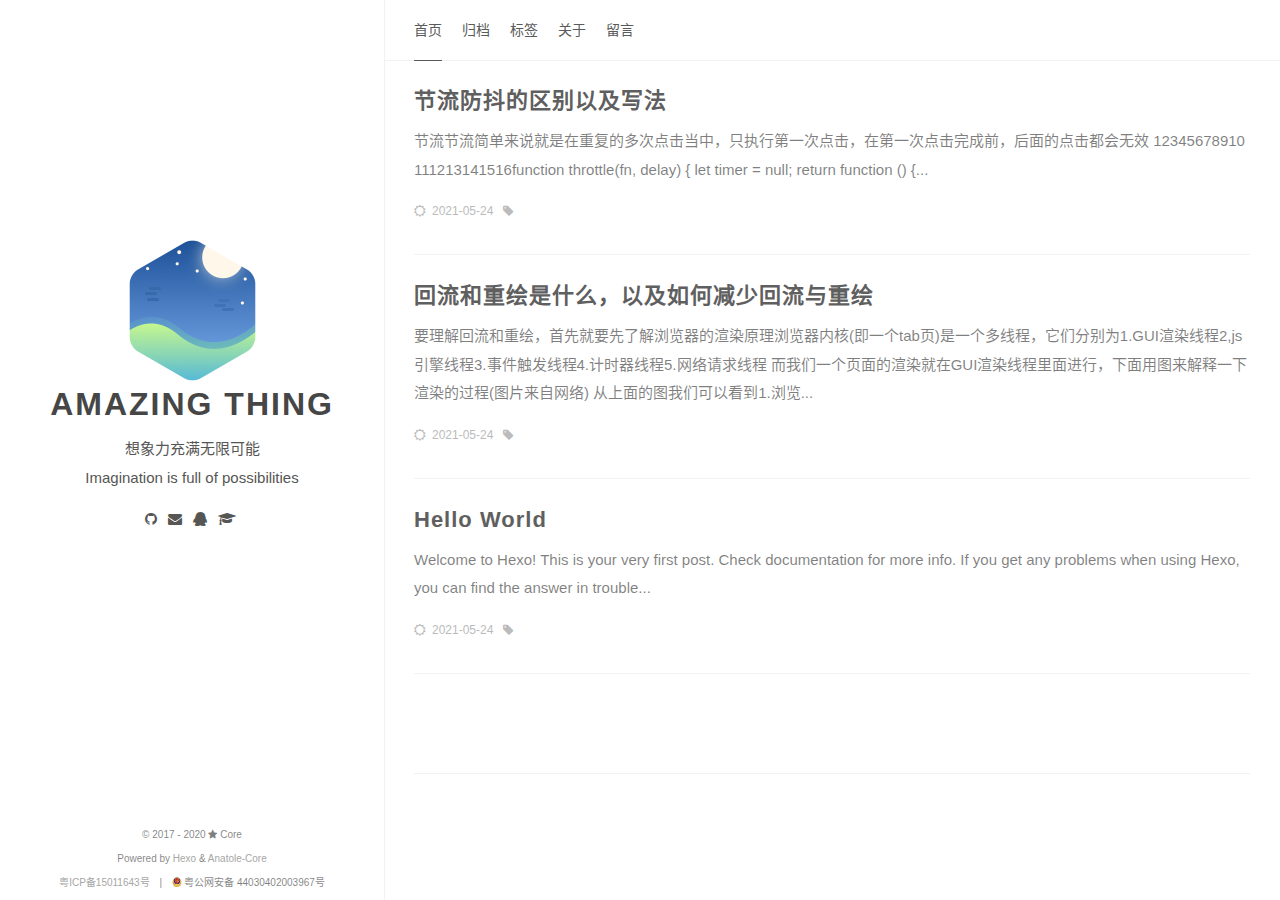
<file: index.html>
<!DOCTYPE html><html lang="zh-CN"><head><meta charset="utf-8"><meta name="X-UA-Compatible" content="IE=edge"><meta name="author" content="Core"><title>Amazing Thing</title><meta name="description" content="想象力充满无限可能 &lt;br&gt; Imagination is full of possibilities"><meta name="keywords" content="极限博客,极限Blog,博客,极限"><meta content="width=device-width, initial-scale=1.0, maximum-scale=1.0, user-scalable=0" name="viewport"><meta content="yes" name="apple-mobile-web-app-capable"><meta content="black" name="apple-mobile-web-app-status-bar-style"><meta content="telephone=no" name="format-detection"><meta name="renderer" content="webkit"><link rel="stylesheet" href="/css/style.css"><link rel="stylesheet" href="/css/blog_basic.css"><link rel="stylesheet" href="/css/font-awesome.min.css"><link rel="alternate" type="application/atom+xml" title="ATOM 1.0" href="/atom.xml"><script src="/js/jquery.js"></script><meta name="generator" content="Hexo 5.4.0"></head><body><div class="sidebar animated fadeInDown"><div class="logo-title"><div class="title"><img src="/images/logo@2x.png" style="width:127px;"><h3 title=""><a href="/">Amazing Thing</a></h3><div class="description"><p>想象力充满无限可能 <br> Imagination is full of possibilities</p></div></div></div><ul class="social-links"><li><a target="_blank" rel="noopener" href="https://github.com/mrcore"><i class="fa fa-github"></i></a></li><li><a href="mailto:x@jixian.io"><i class="fa fa-envelope"></i></a></li><li><a target="_blank" rel="noopener" href="http://sighttp.qq.com/authd?IDKEY="><i class="fa fa-qq"></i></a></li><li><a target="_blank" rel="noopener" href="https://zhihu.com/people/"><i class="fa fa-mortar-board"></i></a></li></ul><div class="footer"><div class="p"> <span>© 2017 - 2020 </span><i class="fa fa-star"></i><span> Core</span></div><div class="by_farbox"><span>Powered by </span><a href="https://hexo.io/zh-cn/" target="_blank">Hexo </a><span> & </span><a href="https://github.com/mrcore/hexo-theme-Anatole-Core" target="_blank">Anatole-Core  </a></div><div class="beian"><a href="http://www.beian.miit.gov.cn/" target="_blank">粤ICP备15011643号</a><span style="height:10px;margin-left: 10px;">|</span><img src="/images/gongan.png" style="height:10px;margin-left: 10px;position: relative;top: 1px;"><span style="margin-left: 2px;">粤公网安备 44030402003967号</span></div></div></div><div class="main"><div class="page-top animated fadeInDown"><div class="nav"><li><a class="current" href="/">首页</a></li><li><a href="/archives">归档</a></li><li><a href="/tags">标签</a></li><li><a href="/about">关于</a></li><li><a href="/guestbook">留言</a></li></div><div class="information"><div class="back_btn"><li><a class="fa fa-chevron-left" onclick="window.history.go(-1)" style="display:none;"> </a></li></div></div></div><div class="autopagerize_page_element"><div class="content"><div class="post animated fadeInDown"><div class="post-title"><h3><a href="/2021/05/24/%E8%8A%82%E6%B5%81%E9%98%B2%E6%8A%96/">节流防抖的区别以及写法</a></h3></div><div class="post-content"><p>节流节流简单来说就是在重复的多次点击当中，只执行第一次点击，在第一次点击完成前，后面的点击都会无效
12345678910111213141516function throttle(fn, delay) &#123;    let timer = null;    return function () &#123...</p></div><div class="post-footer"><div class="meta"><div class="info"><i class="fa fa-sun-o"></i><span class="date">2021-05-24</span><i class="fa fa-tag"></i><span class="leancloud_visitors"></span></div></div></div></div><div class="post animated fadeInDown"><div class="post-title"><h3><a href="/2021/05/24/%E5%9B%9E%E6%B5%81%E5%92%8C%E9%87%8D%E7%BB%98/">回流和重绘是什么，以及如何减少回流与重绘</a></h3></div><div class="post-content"><p>要理解回流和重绘，首先就要先了解浏览器的渲染原理浏览器内核(即一个tab页)是一个多线程，它们分别为1.GUI渲染线程2,js引擎线程3.事件触发线程4.计时器线程5.网络请求线程    
而我们一个页面的渲染就在GUI渲染线程里面进行，下面用图来解释一下渲染的过程(图片来自网络)
从上面的图我们可以看到1.浏览...</p></div><div class="post-footer"><div class="meta"><div class="info"><i class="fa fa-sun-o"></i><span class="date">2021-05-24</span><i class="fa fa-tag"></i><span class="leancloud_visitors"></span></div></div></div></div><div class="post animated fadeInDown"><div class="post-title"><h3><a href="/2021/05/24/hello-world/">Hello World</a></h3></div><div class="post-content"><p>Welcome to Hexo! This is your very first post. Check documentation for more info. If you get any problems when using Hexo, you can find the answer in trouble...</p></div><div class="post-footer"><div class="meta"><div class="info"><i class="fa fa-sun-o"></i><span class="date">2021-05-24</span><i class="fa fa-tag"></i><span class="leancloud_visitors"></span></div></div></div></div><div class="pagination"><ul class="clearfix"></ul></div></div></div></div><script src="/js/jquery-migrate-1.2.1.min.js"></script><script src="/js/jquery.appear.js"></script><script src="/js/add-bookmark.js"></script><script src="/js/baidu-tongji.js"></script></body></html>
</file>
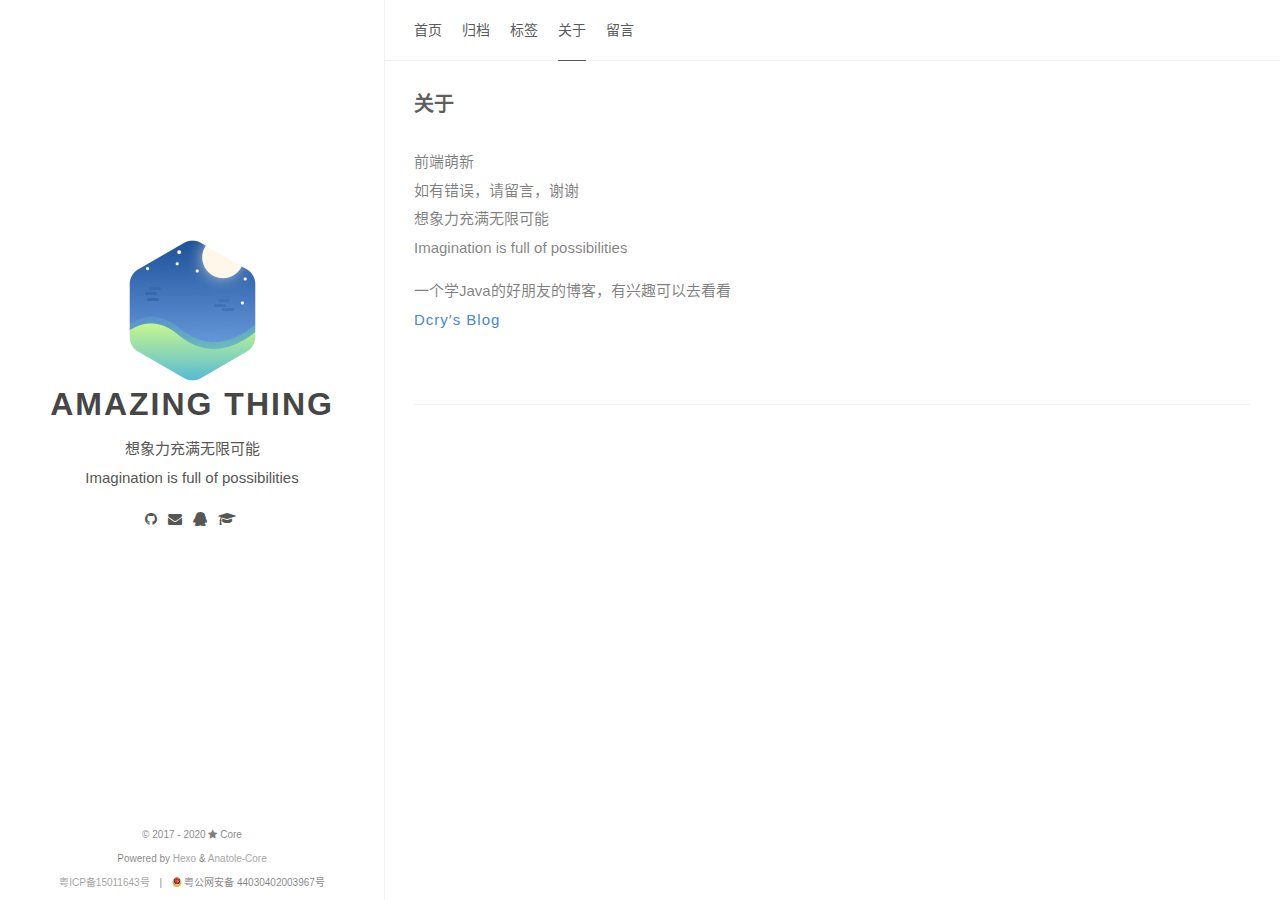
<file: about/index.html>
<!DOCTYPE html><html lang="zh-CN"><head><meta charset="utf-8"><meta name="X-UA-Compatible" content="IE=edge"><meta name="author" content="Core"><title> · Amazing Thing</title><meta name="description" content="关于前端萌新如有错误，请留言，谢谢想象力充满无限可能Imagination is full of possibilities
一个学Java的好朋友的博客，有兴趣可以去看看Dcry′s Blog"><meta name="keywords" content="极限博客,极限Blog,博客,极限"><meta content="width=device-width, initial-scale=1.0, maximum-scale=1.0, user-scalable=0" name="viewport"><meta content="yes" name="apple-mobile-web-app-capable"><meta content="black" name="apple-mobile-web-app-status-bar-style"><meta content="telephone=no" name="format-detection"><meta name="renderer" content="webkit"><link rel="stylesheet" href="/css/style.css"><link rel="stylesheet" href="/css/blog_basic.css"><link rel="stylesheet" href="/css/font-awesome.min.css"><link rel="alternate" type="application/atom+xml" title="ATOM 1.0" href="/atom.xml"><script src="/js/jquery.js"></script><meta name="generator" content="Hexo 5.4.0"></head><body><div class="sidebar animated fadeInDown"><div class="logo-title"><div class="title"><img src="/images/logo@2x.png" style="width:127px;"><h3 title=""><a href="/">Amazing Thing</a></h3><div class="description"><p>想象力充满无限可能 <br> Imagination is full of possibilities</p></div></div></div><ul class="social-links"><li><a target="_blank" rel="noopener" href="https://github.com/mrcore"><i class="fa fa-github"></i></a></li><li><a href="mailto:x@jixian.io"><i class="fa fa-envelope"></i></a></li><li><a target="_blank" rel="noopener" href="http://sighttp.qq.com/authd?IDKEY="><i class="fa fa-qq"></i></a></li><li><a target="_blank" rel="noopener" href="https://zhihu.com/people/"><i class="fa fa-mortar-board"></i></a></li></ul><div class="footer"><div class="p"> <span>© 2017 - 2020 </span><i class="fa fa-star"></i><span> Core</span></div><div class="by_farbox"><span>Powered by </span><a href="https://hexo.io/zh-cn/" target="_blank">Hexo </a><span> & </span><a href="https://github.com/mrcore/hexo-theme-Anatole-Core" target="_blank">Anatole-Core  </a></div><div class="beian"><a href="http://www.beian.miit.gov.cn/" target="_blank">粤ICP备15011643号</a><span style="height:10px;margin-left: 10px;">|</span><img src="/images/gongan.png" style="height:10px;margin-left: 10px;position: relative;top: 1px;"><span style="margin-left: 2px;">粤公网安备 44030402003967号</span></div></div></div><div class="main"><div class="page-top animated fadeInDown"><div class="nav"><li><a href="/">首页</a></li><li><a href="/archives">归档</a></li><li><a href="/tags">标签</a></li><li><a class="current" href="/about">关于</a></li><li><a href="/guestbook">留言</a></li></div><div class="information"><div class="back_btn"><li><a class="fa fa-chevron-left" onclick="window.history.go(-1)" style="display:none;"> </a></li></div></div></div><div class="autopagerize_page_element"><div class="content"><div class="post-page"><div class="post animated fadeInDown"><div class="post-title"><h3><a></a></h3></div><div class="post-content"><h1 id="关于"><a href="#关于" class="headerlink" title="关于"></a>关于</h1><p>前端萌新<br>如有错误，请留言，谢谢<br>想象力充满无限可能<br>Imagination is full of possibilities</p>
<p>一个学Java的好朋友的博客，有兴趣可以去看看<br><a target="_blank" rel="noopener" href="https://dcry.xyz/">Dcry′s Blog</a></p>
</div><div class="post-footer"><div class="meta"><div class="info"><span></span></div></div></div></div></div></div></div></div><script src="/js/jquery-migrate-1.2.1.min.js"></script><script src="/js/jquery.appear.js"></script><script src="/js/add-bookmark.js"></script><script src="/js/baidu-tongji.js"></script></body></html>
</file>
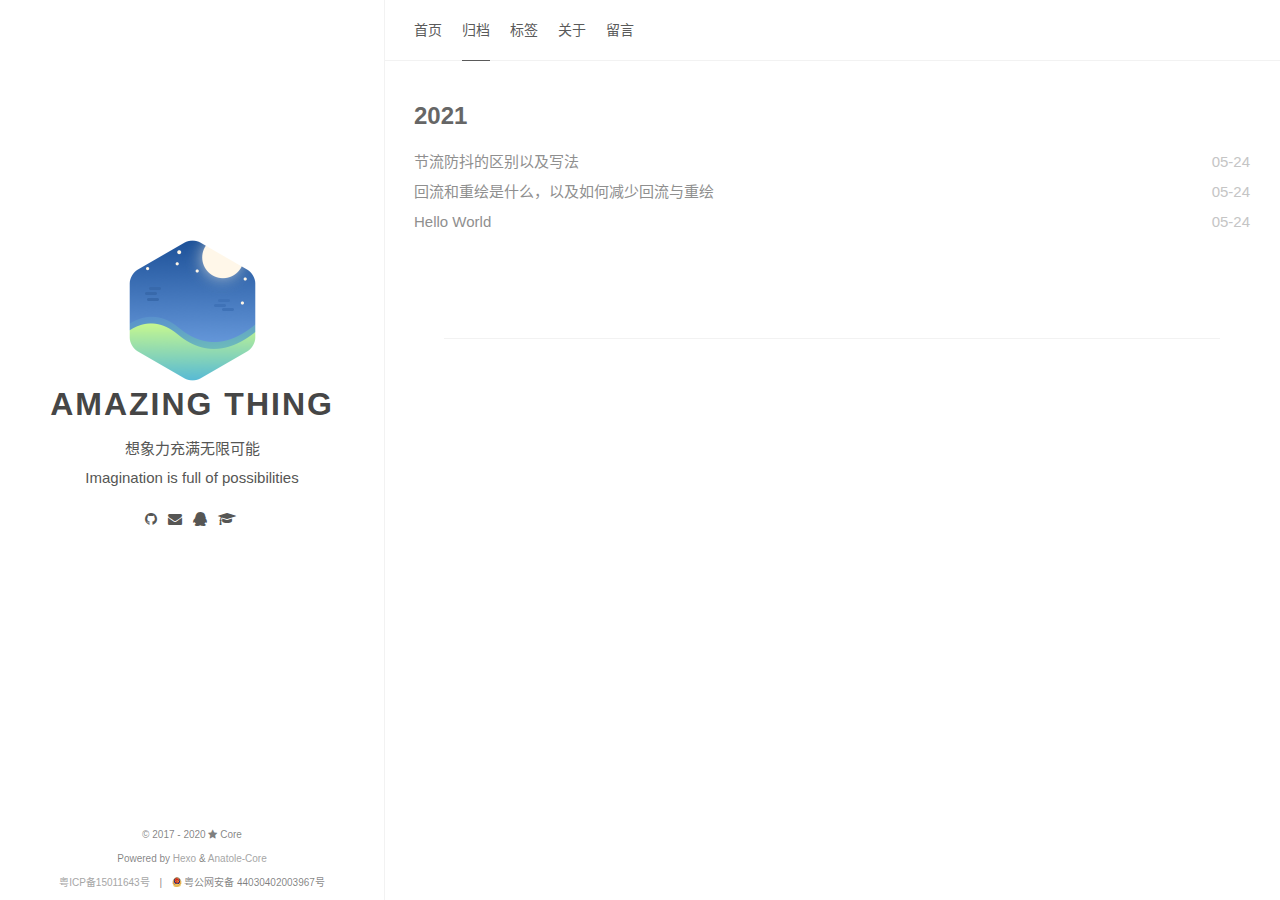
<file: archives/index.html>
<!DOCTYPE html><html lang="zh-CN"><head><meta charset="utf-8"><meta name="X-UA-Compatible" content="IE=edge"><meta name="author" content="Core"><title>归档 · Amazing Thing</title><meta name="description" content="归档页面 - Amazing Thing"><meta name="keywords" content="极限博客,极限Blog,博客,极限"><meta content="width=device-width, initial-scale=1.0, maximum-scale=1.0, user-scalable=0" name="viewport"><meta content="yes" name="apple-mobile-web-app-capable"><meta content="black" name="apple-mobile-web-app-status-bar-style"><meta content="telephone=no" name="format-detection"><meta name="renderer" content="webkit"><link rel="stylesheet" href="/css/style.css"><link rel="stylesheet" href="/css/blog_basic.css"><link rel="stylesheet" href="/css/font-awesome.min.css"><link rel="alternate" type="application/atom+xml" title="ATOM 1.0" href="/atom.xml"><script src="/js/jquery.js"></script><meta name="generator" content="Hexo 5.4.0"></head><body><div class="sidebar animated fadeInDown"><div class="logo-title"><div class="title"><img src="/images/logo@2x.png" style="width:127px;"><h3 title=""><a href="/">Amazing Thing</a></h3><div class="description"><p>想象力充满无限可能 <br> Imagination is full of possibilities</p></div></div></div><ul class="social-links"><li><a target="_blank" rel="noopener" href="https://github.com/mrcore"><i class="fa fa-github"></i></a></li><li><a href="mailto:x@jixian.io"><i class="fa fa-envelope"></i></a></li><li><a target="_blank" rel="noopener" href="http://sighttp.qq.com/authd?IDKEY="><i class="fa fa-qq"></i></a></li><li><a target="_blank" rel="noopener" href="https://zhihu.com/people/"><i class="fa fa-mortar-board"></i></a></li></ul><div class="footer"><div class="p"> <span>© 2017 - 2020 </span><i class="fa fa-star"></i><span> Core</span></div><div class="by_farbox"><span>Powered by </span><a href="https://hexo.io/zh-cn/" target="_blank">Hexo </a><span> & </span><a href="https://github.com/mrcore/hexo-theme-Anatole-Core" target="_blank">Anatole-Core  </a></div><div class="beian"><a href="http://www.beian.miit.gov.cn/" target="_blank">粤ICP备15011643号</a><span style="height:10px;margin-left: 10px;">|</span><img src="/images/gongan.png" style="height:10px;margin-left: 10px;position: relative;top: 1px;"><span style="margin-left: 2px;">粤公网安备 44030402003967号</span></div></div></div><div class="main"><div class="page-top animated fadeInDown"><div class="nav"><li><a href="/">首页</a></li><li><a class="current" href="/archives">归档</a></li><li><a href="/tags">标签</a></li><li><a href="/about">关于</a></li><li><a href="/guestbook">留言</a></li></div><div class="information"><div class="back_btn"><li><a class="fa fa-chevron-left" onclick="window.history.go(-1)" style="display:none;"> </a></li></div></div></div><div class="autopagerize_page_element"><div class="content"><div class="archive animated fadeInDown"><ul class="list-with-title"><div class="archive"><div class="listing-title">2021</div><ul class="listing"><div class="listing-item"><div class="listing-post"><a href="/2021/05/24/%E8%8A%82%E6%B5%81%E9%98%B2%E6%8A%96/" title="节流防抖的区别以及写法">节流防抖的区别以及写法</a><div class="post-time"><span class="date">05-24</span></div></div></div><div class="listing-item"><div class="listing-post"><a href="/2021/05/24/%E5%9B%9E%E6%B5%81%E5%92%8C%E9%87%8D%E7%BB%98/" title="回流和重绘是什么，以及如何减少回流与重绘">回流和重绘是什么，以及如何减少回流与重绘</a><div class="post-time"><span class="date">05-24</span></div></div></div><div class="listing-item"><div class="listing-post"><a href="/2021/05/24/hello-world/" title="Hello World">Hello World</a><div class="post-time"><span class="date">05-24</span></div></div></div></div><div class="pagination"><ul class="clearfix"></ul></div></ul></div></div></div></div><script src="/js/jquery-migrate-1.2.1.min.js"></script><script src="/js/jquery.appear.js"></script><script src="/js/add-bookmark.js"></script><script src="/js/baidu-tongji.js"></script></body></html>
</file>
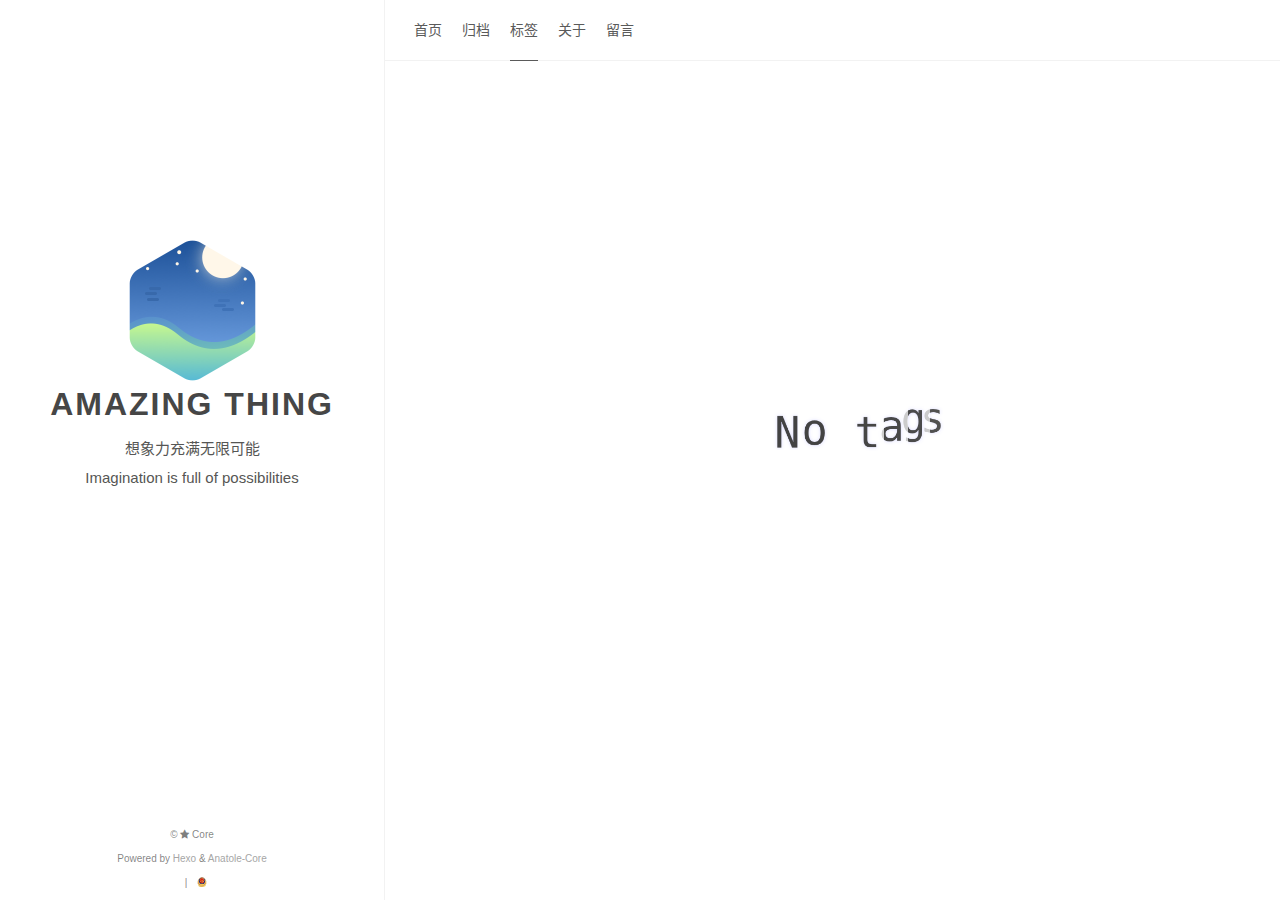
<file: tags/index.html>
<!DOCTYPE html><html lang="zh-CN"><head><meta charset="utf-8"><meta name="X-UA-Compatible" content="IE=edge"><meta name="author" content="Core"><title>标签 · Amazing Thing</title><meta name="description" content=""><meta name="keywords" content="极限博客,极限Blog,博客,极限"><meta content="width=device-width, initial-scale=1.0, maximum-scale=1.0, user-scalable=0" name="viewport"><meta content="yes" name="apple-mobile-web-app-capable"><meta content="black" name="apple-mobile-web-app-status-bar-style"><meta content="telephone=no" name="format-detection"><meta name="renderer" content="webkit"><link rel="stylesheet" href="/css/style.css"><link rel="stylesheet" href="/css/blog_basic.css"><link rel="stylesheet" href="/css/font-awesome.min.css"><link rel="alternate" type="application/atom+xml" title="ATOM 1.0" href="/atom.xml"><script src="/js/jquery.js"></script><meta name="generator" content="Hexo 5.4.0"></head><body><div class="sidebar animated fadeInDown"><div class="logo-title"><div class="title"><img src="/images/logo@2x.png" style="width:127px;"><h3 title=""><a href="/">Amazing Thing</a></h3><div class="description"><p>想象力充满无限可能 <br> Imagination is full of possibilities</p></div></div></div><ul class="social-links"></ul><div class="footer"><div class="p"> <span>©  </span><i class="fa fa-star"></i><span> Core</span></div><div class="by_farbox"><span>Powered by </span><a href="https://hexo.io/zh-cn/" target="_blank">Hexo </a><span> & </span><a href="https://github.com/mrcore/hexo-theme-Anatole-Core" target="_blank">Anatole-Core  </a></div><div class="beian"><a href="http://www.beian.miit.gov.cn/" target="_blank"></a><span style="height:10px;margin-left: 10px;">|</span><img src="/images/gongan.png" style="height:10px;margin-left: 10px;position: relative;top: 1px;"><span style="margin-left: 2px;"></span></div></div></div><div class="main"><div class="page-top animated fadeInDown"><div class="nav"><li><a href="/">首页</a></li><li><a href="/archives">归档</a></li><li><a class="current" href="/tags">标签</a></li><li><a href="/about">关于</a></li><li><a href="/guestbook">留言</a></li></div><div class="information"><div class="back_btn"><li><a class="fa fa-chevron-left" onclick="window.history.go(-1)" style="display:none;"> </a></li></div></div></div><div class="autopagerize_page_element"><div class="content"><div class="tag_box"><script type="text/javascript" charset="utf-8" src="/js/tagcloud.js"></script><script type="text/javascript" charset="utf-8" src="/js/tagcanvas.js"></script><div class="widget tagcloud" id="myCanvasContainer" align="center"><canvas id="resCanvas"></canvas></div></div></div></div></div><script src="/js/jquery-migrate-1.2.1.min.js"></script><script src="/js/jquery.appear.js"></script><script src="/js/add-bookmark.js"></script><script src="/js/baidu-tongji.js"></script></body></html>
</file>
<file: css/style.css>
@charset "UTF-8";
html {
  background-color: #fff;
  -webkit-font-smoothing: antialiased;
}

body {
  color: rgba(0, 0, 0, 0.5);
  font-family: 'PingHei', 'PingFang SC', Helvetica Neue, 'Work Sans', 'Hiragino Sans GB', 'Microsoft YaHei', SimSun, sans-serif;
  font-size: 15px;
  width: 100%;
  margin: 0 auto 30px auto;
  background-color: #fff;
}

p {
  line-height: 1.9em;
  font-weight: 400;
  font-size: 15px;
}

a {
  text-decoration: none;
}

a:link, a:visited {
  opacity: 1;
  -webkit-transition: all .15s linear;
  -moz-transition: all .15s linear;
  -o-transition: all .15s linear;
  -ms-transition: all .15s linear;
  transition: all .15s linear;
  color: #424242;
}

a:hover, a:active {
  color: #4786D6;
}

/*basic styles ends*/
/*animation starts*/
.animated {
  -webkit-animation-fill-mode: both;
  -moz-animation-fill-mode: both;
  -ms-animation-fill-mode: both;
  -o-animation-fill-mode: both;
  animation-fill-mode: both;
  -webkit-animation-duration: 1s;
  -moz-animation-duration: 1s;
  -ms-animation-duration: 1s;
  -o-animation-duration: 1s;
  animation-duration: 1s;
}

.animated.hinge {
  -webkit-animation-duration: 1s;
  -moz-animation-duration: 1s;
  -ms-animation-duration: 1s;
  -o-animation-duration: 1s;
  animation-duration: 1s;
}

@-webkit-keyframes fadeInDown {
  0% {
    opacity: 0;
    -webkit-transform: translateY(-20px);
  }
  100% {
    opacity: 1;
    -webkit-transform: translateY(0);
  }
}
@-moz-keyframes fadeInDown {
  0% {
    opacity: 0;
    -moz-transform: translateY(-20px);
  }
  100% {
    opacity: 1;
    -moz-transform: translateY(0);
  }
}
@-o-keyframes fadeInDown {
  0% {
    opacity: 0;
    -o-transform: translateY(-20px);
  }
  100% {
    opacity: 1;
    -o-transform: translateY(0);
  }
}
@keyframes fadeInDown {
  0% {
    opacity: 0;
    transform: translateY(-20px);
  }
  100% {
    opacity: 1;
    transform: translateY(0);
  }
}
.fadeInDown {
  -webkit-animation-name: fadeInDown;
  -moz-animation-name: fadeInDown;
  -o-animation-name: fadeInDown;
  animation-name: fadeInDown;
}

/*animation ends*/
.content {
  height: auto;
  float: right;
  width: 70%;
  margin-top: 60px;
}

.page-top {
  width: 70%;
  position: fixed;
  right: 0;
  z-index: 3;
  background-color: #fff;
  height: 60px;
  border-bottom: 1px solid #f2f2f2;
}
.page-top .nav {
  list-style: none;
  padding: 18px 30px;
  float: left;
  font-size: 14px;
}
.page-top .nav li {
  position: relative;
  display: initial;
  padding-right: 20px;
}
.page-top .nav a {
  color: #5A5A5A;
}
.page-top .nav a:hover {
  color: #4786D6;
}
.page-top .nav a.current {
  color: #5A5A5A;
  padding-bottom: 22px;
  border-bottom: 1px solid #5A5A5A;
}
.page-top .information {
  float: right;
  padding-top: 12px;
  padding-right: 20px;
}
.page-top .information .avatar {
  float: right;
}
.page-top .information .avatar img {
  width: 32px;
  height: 32px;
  border-radius: 300px;
}
.page-top .information .back_btn {
  float: left;
  padding-top: 5px;
  margin-right: -10px;
}
.page-top .information .back_btn li {
  display: initial;
  padding-right: 40px;
}

.sidebar {
  width: 30%;
  -webkit-background-size: cover;
  background-size: cover;
  background-color: #fff;
  height: 100%;
  transition: 0.8s;
  top: 0;
  left: 0;
  position: fixed;
  z-index: 4;
  border-right: 1px solid #f2f2f2;
}
.sidebar .logo-title {
  text-align: center;
  padding-top: 240px;
}
.sidebar .logo-title .description {
  font-size: 14px;
  color: #565654;
}
.sidebar .logo-title .logo {
  margin: 0 auto;
}
.sidebar .logo-title .title h3 {
  text-transform: uppercase;
  font-size: 2rem;
  font-weight: bold;
  letter-spacing: 2px;
  line-height: 1;
  margin: 0;
}
.sidebar .logo-title .title a {
  text-decoration: none;
  color: #464646;
  font-size: 2rem;
  font-weight: bold;
}
.sidebar .social-links {
  list-style: none;
  padding: 0;
  font-size: 14px;
  text-align: center;
}
.sidebar .social-links i {
  margin-right: 3px;
}
.sidebar .social-links li {
  display: inline;
  padding: 0 4px;
  line-height: 0;
}
.sidebar .social-links a {
  color: #565654;
}
.sidebar .social-links a:hover {
  color: #4786D6;
}

.post {
  background-color: #FFF;
  margin: 30px;
}
.post .post-title h1 {
  text-transform: uppercase;
  font-size: 30px;
  letter-spacing: 5px;
  line-height: 1;
}
.post .post-title h2 {
  text-transform: uppercase;
  letter-spacing: 1px;
  font-size: 28px;
  line-height: 1;
  font-weight: 600;
  color: #5f5f5f;
}
.post .post-title h3 {
  /*text-transform: uppercase;*/
  letter-spacing: 1px;
  line-height: 1;
  font-weight: 600;
  color: #464646;
  font-size: 22px;
  margin: 0;
}
.post .post-title a {
  text-decoration: none;
  letter-spacing: 1px;
  color: #5f5f5f;
}
.post .post-title a:hover {
  text-decoration: underline;
}
.post .post-content a {
  text-decoration: none;
  letter-spacing: 1px;
  color: #4786D6;
}
.post .post-content a:hover {
  color: #2F69B3;
}

.post .post-content h1 {
  color: #5F5F5F;
  font-size: 20px;
  font-weight: 600;
}
.post .post-content h2 {
  color: #5F5F5F;
  font-size: 19px;
}
.post .post-content h3 {
  color: #5F5F5F;
  font-size: 18px;
  font-weight: 600;
}
.post .post-content h4 {
  color: #5F5F5F;
  font-size: 17px;
}
.post .post-content h5 {
  color: #5F5F5F;
  font-size: 16px;
  font-weight: 600;
}
.post .post-content h6 {
  color: #5F5F5F;
  font-size: 15px;
}

.post .post-footer {
  padding: 0 0 30px 0;
  border-bottom: 1px solid #f2f2f2;
}
.post .post-footer .meta {
  max-width: 100%;
  height: 25px;
  color: #bbbbbb;
}
.post .post-footer .meta .info {
  float: left;
  font-size: 12px;
}
.post .post-footer .meta .info .date {
  margin-right: 10px;
}
.post .post-footer .meta a {
  text-decoration: none;
  color: #bbbbbb;
  padding-right: 10px;
}
.post .post-footer .meta a:hover {
  color: #4786D6;
}
.post .post-footer .meta i {
  margin-right: 6px;
}
.post .post-footer .tags {
  padding-bottom: 15px;
  font-size: 13px;
}
.post .post-footer .tags ul {
  list-style-type: none;
  display: inline;
  margin: 0;
  padding: 0;
}
.post .post-footer .tags ul li {
  list-style-type: none;
  margin: 0;
  padding-right: 5px;
  display: inline;
}
.post .post-footer .tags a {
  text-decoration: none;
  color: rgba(0, 0, 0, 0.44);
  font-weight: 400;
}
.post .post-footer .tags a:hover {
  text-decoration: none;
}

.pagination {
  margin: 30px;
  padding: 0px 0 56px 0;
  border-bottom: 1px solid #f2f2f2;
}
.pagination ul {
  list-style: none;
  margin: 0;
  padding: 0;
  height: 13px;
}
.pagination ul li {
  margin: 0 2px 0 2px;
  display: inline;
  line-height: 1;
}
.pagination ul li a {
  text-decoration: none;
}
.pagination .pre {
  float: left;
}
.pagination .next {
  float: right;
}

.like-reblog-buttons {
  float: right;
}

.like-button {
  float: right;
  padding: 0 0 0 10px;
}

.reblog-button {
  float: right;
  padding: 0;
}

#install-btn {
  position: fixed;
  bottom: 0px;
  right: 6px;
}

#disqus_thread {
  margin: 30px;
  border-bottom: 1px solid #f2f2f2;
}

.footer {
  clear: both;
  text-align: center;
  font-size: 10px;
  margin: 0 auto;
  bottom: 0;
  position: absolute;
  width: 100%;
  padding-bottom: 5px;
  background: #fff;
}
.footer a {
  color: #A6A6A6;
}
.footer a:hover {
  color: #4786D6;
}

/*for archive*/
.archive {
  width: 100%;
}

.list-with-title {
  font-size: 15px;
  margin: 30px;
  padding: 0;
  line-height: 25px;
}
.list-with-title li {
  list-style-type: none;
  padding: 0;
}
.list-with-title .listing-title {
  font-size: 24px;
  color: #666666;
  font-weight: 600;
  line-height: 2.2em;
}
.list-with-title .listing {
  padding: 0;
}
.list-with-title .listing .listing-post {
  padding-bottom: 5px;
}
.list-with-title .listing .listing-post .post-time {
  float: right;
  color: #C5C5C5;
}
.list-with-title .listing .listing-post a {
  color: #8F8F8F;
}
.list-with-title .listing .listing-post a:hover {
  color: #4786D6;
}

/* share */
.share {
  margin: 0px 30px;
  display: inline-flex;
}

.evernote {
  width: 32px;
  height: 32px;
  border-radius: 300px;
  background-color: #3E3E3E;
  margin-right: 5px;
}
.evernote a {
  color: #fff;
  padding: 11px;
  font-size: 12px;
}
.evernote a:hover {
  color: #ED6243;
  padding: 11px;
}

.weibo {
  width: 32px;
  height: 32px;
  border-radius: 300px;
  background-color: #ED6243;
  margin-right: 5px;
}
.weibo a {
  color: #fff;
  padding: 9px;
}
.weibo a:hover {
  color: #BD4226;
}

.twitter {
  width: 32px;
  height: 32px;
  border-radius: 300px;
  background-color: #59C0FD;
  margin-right: 5px;
}
.twitter a {
  color: #fff;
  padding: 9px;
}
.twitter a:hover {
  color: #4B9ECE;
}

/* about */
.about {
  margin: 30px;
}
.about h3 {
  font-size: 22px;
}

/* links*/
.links {
  margin: 30px;
}
.links h3 {
  font-size: 22px;
}
.links a {
  cursor: pointer;
}

/* 评论样式 */
.comment-count {
  color: #666;
}

.tab-community {
  color: #666;
}

.read_more {
  font-size: 14px;
}

.back-button {
  padding-top: 30px;
  max-width: 100px;
  padding-left: 40px;
  float: left;
}

/* 默认评论样式 */
#fb_comments_container {
  margin: 30px;
}

/* 按钮样式 */
a.btn {
  color: #868686;
  font-weight: 400;
}

.btn {
  display: inline-block;
  position: relative;
  outline: 0;
  color: rgba(0, 0, 0, 0.44);
  background: transparent;
  font-size: 14px;
  text-align: center;
  text-decoration: none;
  cursor: pointer;
  border: 1px solid rgba(0, 0, 0, 0.15);
  white-space: nowrap;
  font-weight: 400;
  font-style: normal;
  border-radius: 999em;
}

.btn:hover {
  display: inline-block;
  position: relative;
  outline: 0px;
  color: #464545;
  background: transparent;
  font-size: 14px;
  text-align: center;
  text-decoration: none;
  cursor: pointer;
  border: 1px solid #464545;
  white-space: nowrap;
  font-weight: 400;
  font-style: normal;
  border-radius: 999em;
}

[role="back"] {
  padding: 0.5em 1.25em;
  line-height: 1.666em;
}

[role="home"] {
  padding: 0.5em 1.25em;
  line-height: 1.666em;
}

[role="navigation"] {
  padding: 0.5em 1.25em;
  line-height: 1.666em;
}

[role="tags"] {
  padding: 6px 12px;
}

/* Menu样式 */
.menu {
  float: right;
  padding-top: 30px;
}
.menu .btn-down {
  margin: 0px;
}
.menu .btn-down li {
  list-style: none;
  width: 100px;
}
.menu .btn-down li a {
  display: inline-block;
  position: relative;
  padding: 0.5em 1.25em;
  outline: 0;
  color: rgba(0, 0, 0, 0.44);
  background: transparent;
  font-size: 14px;
  text-align: center;
  text-decoration: none;
  cursor: pointer;
  border: 1px solid rgba(0, 0, 0, 0.15);
  white-space: nowrap;
  font-weight: 400;
  font-style: normal;
  border-radius: 999em;
  margin-top: 5px;
}
.menu .btn-down li a:hover {
  position: relative;
  padding: 0.5em 1.25em;
  outline: 0;
  color: #fff;
  background: #3CBD10;
  font-size: 14px;
  text-align: center;
  text-decoration: none;
  cursor: pointer;
  border: 1px solid rgba(0, 0, 0, 0.15);
  white-space: nowrap;
  font-weight: 400;
  font-style: normal;
  border-radius: 999em;
  margin-top: 5px;
}
.menu .btn-down div {
  position: absolute;
  visibility: hidden;
  width: 100px;
  float: right;
}

.page_404 {
  text-align: center;
  padding-top: 50px;
}

@media screen and (max-width: 960px) {
  .sidebar {
    width: 100%;
    position: absolute;
    border-right: none;
    z-index: 1;
  }
  .sidebar .logo-title {
    padding-top: 120px;
  }
  .sidebar .logo-title .title img {
    width: 100px;
  }
  .sidebar .logo-title .title h3 {
    font-size: 20px;
  }

  .page-top {
    width: 100%;
  }

  .post-title h3 {
    line-height: 1.6;
  }

  .content {
    margin-top: 420px;
    width: 100%;
    z-index: 2;
    position: absolute;
  }

  .footer {
    display: none;
  }

  .share {
    display: grid;
  }
}
</file>
<file: css/blog_basic.css>
.post-content .tip {
  position: relative;
  margin: 2em 0;
  padding: 12px 24px 12px 30px;
  border-left: 4px solid #f66;
  border-top-right-radius: 2px;
  border-bottom-right-radius: 2px;
  background-color: #f8f8f8
}

.post-content .tip br {
  /**display: none**/
}

.post-content .tip:before {
  position: absolute;
  top: 14px;
  left: -12px;
  content: "!";
  width: 20px;
  height: 20px;
  border-radius: 100%;
  color: #fff;
  font-size: 14px;
  line-height: 20px;
  font-weight: bold;
  text-align: center;
  background-color: #f66;
  font-family: 'Dosis', 'Source Sans Pro', 'Helvetica Neue', Arial, sans-serif
}

.content > .post > .post-content > p {
  word-wrap: break-word;
  word-break: break-all;
}

#ds-thread,#disqus_thread,#cloud-tie-wrapper {
  margin: 0 30px!important
}

pre {
  font-size: 15px;
  background-color: #f0f0f0!important;
  font-family: 'Roboto Mono','Lucida Console','Trebuchet MS','Courier New', Monaco, courier,'PingFang SC','Hiragino Sans GB','Microsoft Jhenghei','Microsoft YaHei', monospace!important
}

figure.highlight {
  position: relative!important;
  margin: 1em 0!important;
  border-radius: 2px!important;
  line-height: 1.1em!important;
  background-color: #f8f8f8!important;
  overflow-x: auto!important
}

figure.highlight table,figure.highlight tr,figure.highlight td {
  width: 100%!important;
  border-collapse: collapse!important;
  padding: 0!important;
  margin: 0!important
}

figure.highlight .gutter {
  display: none!important
}

figure.highlight .code pre {
  padding: 1.2em 1.4em!important;
  line-height: 1.5em!important;
  margin: 0!important
}

figure.highlight.html .code:after,figure.highlight.js .code:after,figure.highlight.bash .code:after,figure.highlight.css .code:after,figure.highlight.scss .code:after,figure.highlight.diff .code:after,figure.highlight.java .code:after,figure.highlight.xml .code:after,figure.highlight.python .code:after,figure.highlight.json .code:after,figure.highlight.swift .code:after,figure.highlight.ruby .code:after,figure.highlight.perl .code:after,figure.highlight.php .code:after,figure.highlight.c .code:after,figure.highlight.cpp .code:after {
  position: absolute!important;
  top: 0!important;
  right: 0!important;
  color: #ccc!important;
  text-align: right!important;
  font-size: 0.75em!important;
  padding: 5px 10px 0!important;
  line-height: 15px!important;
  height: 15px!important;
  font-weight: 600!important
}

figure.highlight.html .code:after {
  content: "HTML"
}

figure.highlight.js .code:after {
  content: "JS"
}

figure.highlight.bash .code:after {
  content: "BASH"
}

figure.highlight.css .code:after {
  content: "CSS"
}

figure.highlight.scss .code:after {
  content: "SCSS"
}

figure.highlight.diff .code:after {
  content: "DIFF"
}

figure.highlight.java .code:after {
  content: "JAVA"
}

figure.highlight.xml .code:after {
  content: "XML"
}

figure.highlight.python .code:after {
  content: "PYTHON"
}

figure.highlight.json .code:after {
  content: "JSON"
}

figure.highlight.swift .code:after {
  content: "SWIFT"
}

figure.highlight.ruby .code:after {
  content: "RUBY"
}

figure.highlight.perl .code:after {
  content: "PERL"
}

figure.highlight.php .code:after {
  content: "PHP"
}

figure.highlight.c .code:after {
  content: "C"
}

figure.highlight.java .code:after {
  content: "JAVA"
}

figure.highlight.cpp .code:after {
  content: "CPP"
}

figure.highlight.cpp .code:after {
  content: 'C++'
}

pre {
  color: #525252!important
}

pre .function .keyword,pre .constant {
  color: #0092db!important
}

pre .keyword,pre .attribute {
  color: #e96900!important
}

pre .number,pre .literal {
  color: #ae81ff!important
}

pre .tag,pre .tag .title,pre .change,pre .winutils,pre .flow,pre .lisp .title,pre .clojure .built_in,pre .nginx .title,pre .tex .special {
  color: #2973b7!important
}

pre .symbol,pre .symbol .string,pre .value,pre .regexp {
  color: #42b983!important
}

pre .title {
  color: #83B917!important
}

pre .tag .value,pre .string,pre .subst,pre .haskell .type,pre .preprocessor,pre .ruby .class .parent,pre .built_in,pre .sql .aggregate,pre .django .template_tag,pre .django .variable,pre .smalltalk .class,pre .javadoc,pre .django .filter .argument,pre .smalltalk .localvars,pre .smalltalk .array,pre .attr_selector,pre .pseudo,pre .addition,pre .stream,pre .envvar,pre .apache .tag,pre .apache .cbracket,pre .tex .command,pre .prompt {
  color: #42b983!important
}

pre .comment,pre .java .annotation,pre .python .decorator,pre .template_comment,pre .pi,pre .doctype,pre .shebang,pre .apache .sqbracket,pre .tex .formula {
  color: #b3b3b3!important
}

pre .deletion {
  color: #BA4545!important
}

pre .coffeescript .javascript,pre .javascript .xml,pre .tex .formula,pre .xml .javascript,pre .xml .vbscript,pre .xml .css,pre .xml .cdata {
  opacity: 0.5!important
}

html {
  height: 100%;
  max-height: 100%;
  padding: 0;
  margin: 0; }

  body {
    padding: 0;
    margin: 0;
    line-height: 1.6em; }

    .clear {
      clear: both;
      display: block;
      overflow: hidden;
      visibility: hidden;
      width: 0;
      height: 0; }

      h1, h2, h3, h4, h5, h6 {
        text-rendering: optimizeLegibility;
        line-height: 1;
        margin: 2rem 0; }

        h1 {
          font-size: 2.1rem;
          line-height: 1.2em; }

          h2 {
            font-size: 1.9rem;
            line-height: 1.2em; }

            h3 {
              font-size: 1.75rem; }

              h4 {
                font-size: 1.3rem; }

                h5 {
                  font-size: 1.2rem; }

                  h6 {
                    font-size: 1.1rem; }

                    img {
                      max-width: 100%;
                      height: auto; }

                      p, ul, ol, dl {
                        margin: 1em 0; }

                        ol ol, ul ul, ul ol, ol ul {
                          margin: 0.4em 0; }

                          ul p, ol p, li p, .content li p, blockquote p, .content blockquote p,
                          .post blockquote p, .post li p {
                            margin: 0;
                            overflow: visible; }

                            a img {
                              border: none; }

dl dt {
  float: left;
  width: 180px;
  overflow: hidden;
  clear: left;
  text-align: right;
  text-overflow: ellipsis;
  white-space: nowrap;
  font-weight: bold;
  margin-bottom: 1em; }

  dl dd {
    margin-left: 200px;
    margin-bottom: 1em; }

    hr {
      display: block;
      height: 1px;
      border: 0;
      border-top: 1px solid #efefef;
      margin: 3.2em 0;
      padding: 0; }

      blockquote {
        box-sizing: border-box;
        margin: 1.6em 0 1.6em -2.2em;
        padding: 0 0 0 1.6em;
        border-left: #4a4a4a 0.4em solid; }

        blockquote p {
          margin: 0.8em 0; }

          blockquote small {
            display: inline-block;
            margin: 0.8em 0 0.8em 1.5em;
            font-size: 0.9em;
            color: #ccc; }

            blockquote small:before {
              content: '\2014 \00A0'; }

              blockquote cite {
                font-weight: bold; }

                blockquote cite a {
                  font-weight: normal; }

                  mark {
                    background-color: #ffc336; }

                    code, tt {
                      padding: 1px 3px;
                      font-family: Inconsolata, monospace, sans-serif;
                      font-size: 0.95em;
                      white-space: pre-wrap;
                      border: 1px solid #E3EDF3;
                      background: #f7f7f9;
                      color: #d14;
                      border-radius: 2px; }
/**
                      pre {
                        -moz-box-sizing: border-box;
                        box-sizing: border-box;
                        margin: 1.6em 0;
                        border: 1px solid #E3EDF3;
                        width: 100%;
                        padding: 10px;
                        font-family: Inconsolata, monospace, sans-serif;
                        font-size: 0.9em;
                        white-space: pre;
                        overflow: auto;
                        background: #F7FAFB;
                        border-radius: 3px; }

                        pre code, tt {
                          font-size: inherit;
                          white-space: -moz-pre-wrap;
                          white-space: pre-wrap;
                          background: transparent;
                          border: none;
                          color: #333;
                          padding: 0; }

                          kbd {
                            display: inline-block;
                            margin-bottom: 0.4em;
                            padding: 1px 8px;
                            border: #ccc 1px solid;
                            color: #666;
                            text-shadow: #fff 0 1px 0;
                            font-size: 0.9em;
                            font-weight: bold;
                            background: #f4f4f4;
                            border-radius: 4px;
                            box-shadow: 0 1px 0 rgba(0, 0, 0, 0.2), 0 1px 0 0 white inset; }

                            table {
                              -moz-box-sizing: border-box;
                              box-sizing: border-box;
                              margin: 1em 0;
                              width: 100%;
                              max-width: 100%;
                              border-width: 1px;
                              border-style: solid;
                              background-color: transparent; }

                              table, table tr, table tr td, table tr th {
                                border-color: #e5e5e5; }

                                table th {
                                  color: #666666;
                                  background-color: #fdfdfd; }

                                  tr th {
                                    border-bottom-width: 1px;
                                    border-bottom-style: solid;
                                    text-align: left; }

                                    tr th, tr td {
                                      padding: 5px 20px;
                                      border-right: 1px solid;
                                      font-size: 1rem; }

                                      tr th:last-child, tr td:last-child {
                                        border-right: 0px; }

                                        table th {
                                          font-weight: bold; }

                                          table tbody > tr:nth-child(odd) > td, table tbody > tr:nth-child(odd) > th {
                                            background-color: #f9f9f9; }

                                            .gist {
                                              font-size: 12px; }
                                              .gist table {
                                                margin: 0;
                                                width: auto; }
                                                .gist table pre {
                                                  font-size: 12px; }
                                                  .gist table .line-numbers {
                                                    font-size: 12px; }
**/

.toc {
  border: 1px solid #f0f0f0;
  margin-bottom: 20px;
  padding: 10px 30px; }

  #fb_comments_container {
    overflow: hidden;
    margin: 0 auto; }
    #fb_comments_container #fb_comments {
      list-style-type: none;
      padding: 0; }
      #fb_comments_container #fb_comments h1 {
        font-size: 1.3em; }
        #fb_comments_container #fb_comments h2 {
          font-size: 1.2em; }
          #fb_comments_container #fb_comments h3 {
            font-size: 1.1em; }
            #fb_comments_container #fb_comments h4, #fb_comments_container #fb_comments h5,
            #fb_comments_container #fb_comments h6 {
              font-size: 1.05em; }
              #fb_comments_container #fb_comments .comment {
                position: relative;
                padding: 25px 0;
                border-bottom: 1px solid rgba(150, 150, 150, 0.2);
                *border-bottom: 1px solid #f0f0f0; }
                #fb_comments_container #fb_comments .comment .avatar {
                  position: absolute;
                  top: 25px;
                  left: 0;
                  width: 50px;
                  float: left; }
                  #fb_comments_container #fb_comments .comment .avatar img {
                    width: 48px;
                    border: none;
                    border-radius: 5px;
                    margin: 0; }
                #fb_comments_container #fb_comments .comment .comment_body,
                #fb_comments_container #fb_comments .comment .c_content {
                  margin-left: 70px;
                  display: block; }
                  #fb_comments_container #fb_comments .comment .comment_body p,
                  #fb_comments_container #fb_comments .comment .c_content p {
                    margin: 5px 0 15px 0;
                    padding: 0;
                    line-height: 1.8; }
                    #fb_comments_container #fb_comments .comment .comment_body .author,
                    #fb_comments_container #fb_comments .comment .c_content .author {
                      line-height: 1.5em;
                      margin: 0;
                      padding: 0; }
                      #fb_comments_container #fb_comments .comment .comment_body .author b,
                      #fb_comments_container #fb_comments .comment .c_content .author b {
                        color: #555; }
                        #fb_comments_container #fb_comments .comment .comment_body .author small,
                        #fb_comments_container #fb_comments .comment .c_content .author small {
                          font-weight: normal;
                          padding-left: 10px;
                          font-size: 0.7em;
                          color: #666; }

#fb_new_comment {
  padding-bottom: 50px; }
  #fb_new_comment textarea {
    border-radius: 5px;
    height: 80px;
    width: 98%;
    padding: 5px;
    font-size: 1em;
    border: 1px solid rgba(150, 150, 150, 0.5);
    *border: 1px solid #a8a8a8;
    line-height: 1.5; }
    #fb_new_comment .comment_error {
      color: red;
      text-align: center;
      display: block;
      font-size: 0.8em;
      padding-top: 1em; }
      #fb_new_comment .c_button:hover {
        background: #E60900;
        color: #fff;
        text-decoration: none; }
        #fb_new_comment .c_button, #fb_new_comment #c_submit {
          cursor: pointer;
          font-family: "Hiragino Sans GB", "Microsoft YaHei", sans-serif;
          font-size: 1em;
          line-height: 1.3em;
          letter-spacing: 1px;
          border-radius: 5px;
          padding: 5px 5px 2px 5px; }
          #fb_new_comment .input_body {
            margin-top: 10px; }
            #fb_new_comment .input_body ul {
              list-style: none;
              padding: 5px 0;
              margin: auto 0; }
              #fb_new_comment .input_body ul li {
                float: left;
                margin-right: 2.2%;
                *margin-right: 22px; }
                #fb_new_comment .input_body ul li label {
                  line-height: 1em; }
                  #fb_new_comment .input_body ul li input {
                    border-radius: 5px;
                    border: 1px solid #ddd;
                    padding: 5px;
                    background: rgba(255, 255, 255, 0.5);
                    margin: 0 0 10px 0; }

#SwfStore_farbox_0 {
  height: 0;
  overflow: hidden; }

  @media screen and (max-width: 320px) {
    #fb_comments .c_content, #fb_comments .comment_body {
      margin-left: 57px;   }
}

.tag_box{
  position: relative;
  width: 80%;
  margin-top: 1%;
  margin-left: 7.2%;
}

.leancloud-visitors-count{
  margin-left: 5px;
}
</file>
